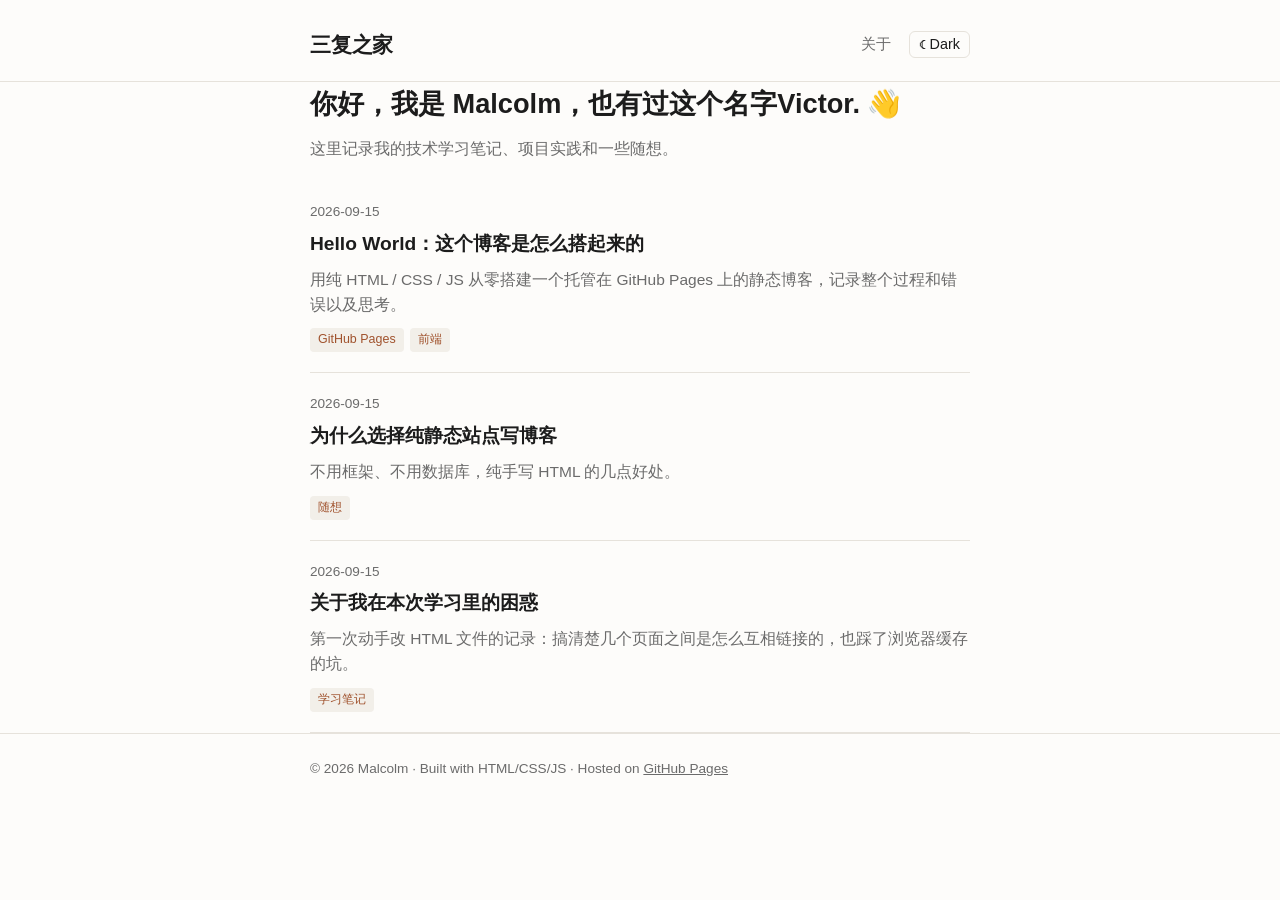
<file: index.html>
<!doctype html>
<html lang="zh-CN">
<head>
<meta charset="utf-8">
<meta name="viewport" content="width=device-width, initial-scale=1">
<title>三复之家</title>
<meta name="description" content="Malcolm 的个人博客 —— 记录技术学习与思考。">
<link rel="icon" href="data:image/svg+xml,<svg xmlns=%22http://www.w3.org/2000/svg%22 viewBox=%220 0 100 100%22><text y=%22.9em%22 font-size=%2290%22>📝</text></svg>">
<link rel="stylesheet" href="style.css">
</head>
<body>
<header class="site-header">
  <div class="wrap">
    <a class="site-title" href="index.html">三复之家</a>
    <nav class="site-nav">
      <a href="about.html">关于</a>
      <button id="theme-toggle" aria-label="切换主题">☾ Dark</button>
    </nav>
  </div>
</header>

<main class="wrap">
  <section class="intro">
    <h1>你好，我是 Malcolm，也有过这个名字Victor. 👋</h1>
    <p>这里记录我的技术学习笔记、项目实践和一些随想。</p>
  </section>

  <ul class="post-list">
    <li>
      <time datetime="2026-09-15">2026-09-15</time>
      <h2><a href="posts/hello-world.html">Hello World：这个博客是怎么搭起来的</a></h2>
      <p>用纯 HTML / CSS / JS 从零搭建一个托管在 GitHub Pages 上的静态博客，记录整个过程和错误以及思考。</p>
      <div class="tags"><span class="tag">GitHub Pages</span><span class="tag">前端</span></div>
    </li>
    <li>
      <time datetime="2026-09-15">2026-09-15</time>
      <h2><a href="posts/why-static-site.html">为什么选择纯静态站点写博客</a></h2>
      <p>不用框架、不用数据库，纯手写 HTML 的几点好处。</p>
      <div class="tags"><span class="tag">随想</span></div>
    </li>
    <li>
      <time datetime="2026-09-15">2026-09-15</time>
      <h2><a href="posts/A_New_Tempt.html">关于我在本次学习里的困惑</a></h2>
      <p>第一次动手改 HTML 文件的记录：搞清楚几个页面之间是怎么互相链接的，也踩了浏览器缓存的坑。</p>
      <div class="tags"><span class="tag">学习笔记</span></div>
    </li>
  </ul>
</main>

<footer class="site-footer">
  <div class="wrap">
    © 2026 Malcolm · Built with HTML/CSS/JS · Hosted on <a href="https://pages.github.com/" target="_blank" rel="noopener">GitHub Pages</a>
  </div>
</footer>

<script src="theme.js"></script>
</body>
</html>
</file>
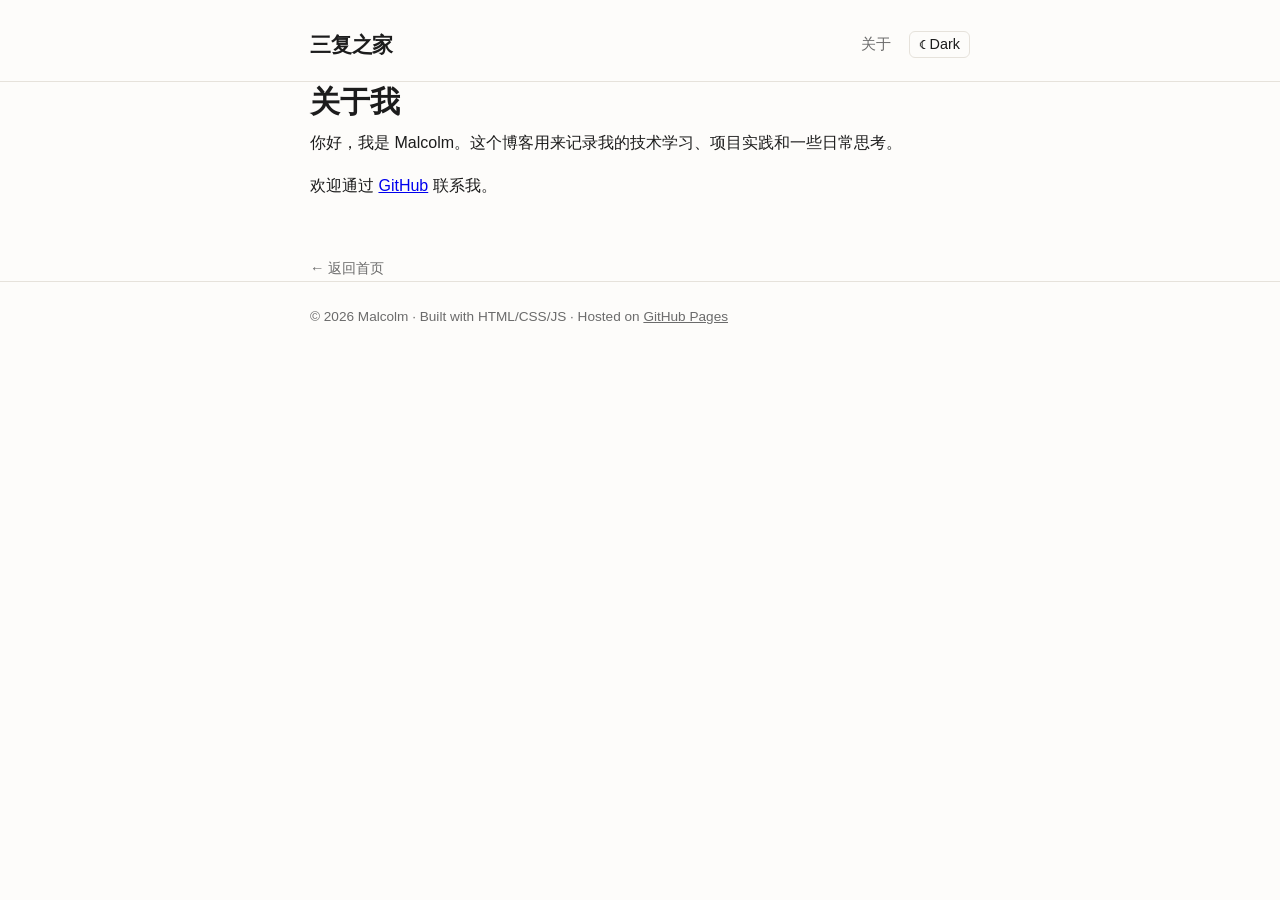
<file: about.html>
<!doctype html>
<html lang="zh-CN">
<head>
<meta charset="utf-8">
<meta name="viewport" content="width=device-width, initial-scale=1">
<title>关于 · 三复之家</title>
<link rel="icon" href="data:image/svg+xml,<svg xmlns=%22http://www.w3.org/2000/svg%22 viewBox=%220 0 100 100%22><text y=%22.9em%22 font-size=%2290%22>📝</text></svg>">
<link rel="stylesheet" href="style.css">
</head>
<body>
<header class="site-header">
  <div class="wrap">
    <a class="site-title" href="index.html">三复之家</a>
    <nav class="site-nav">
      <a href="about.html">关于</a>
      <button id="theme-toggle" aria-label="切换主题">☾ Dark</button>
    </nav>
  </div>
</header>

<main class="wrap">
  <article class="post">
    <h1>关于我</h1>
    <p>你好，我是 Malcolm。这个博客用来记录我的技术学习、项目实践和一些日常思考。</p>
    <p>欢迎通过 <a href="https://github.com/Victorgreatmarshal" target="_blank" rel="noopener">GitHub</a> 联系我。</p>
    <a class="back-link" href="index.html">← 返回首页</a>
  </article>
</main>

<footer class="site-footer">
  <div class="wrap">
    © 2026 Malcolm · Built with HTML/CSS/JS · Hosted on <a href="https://pages.github.com/" target="_blank" rel="noopener">GitHub Pages</a>
  </div>
</footer>

<script src="theme.js"></script>
</body>
</html>
</file>
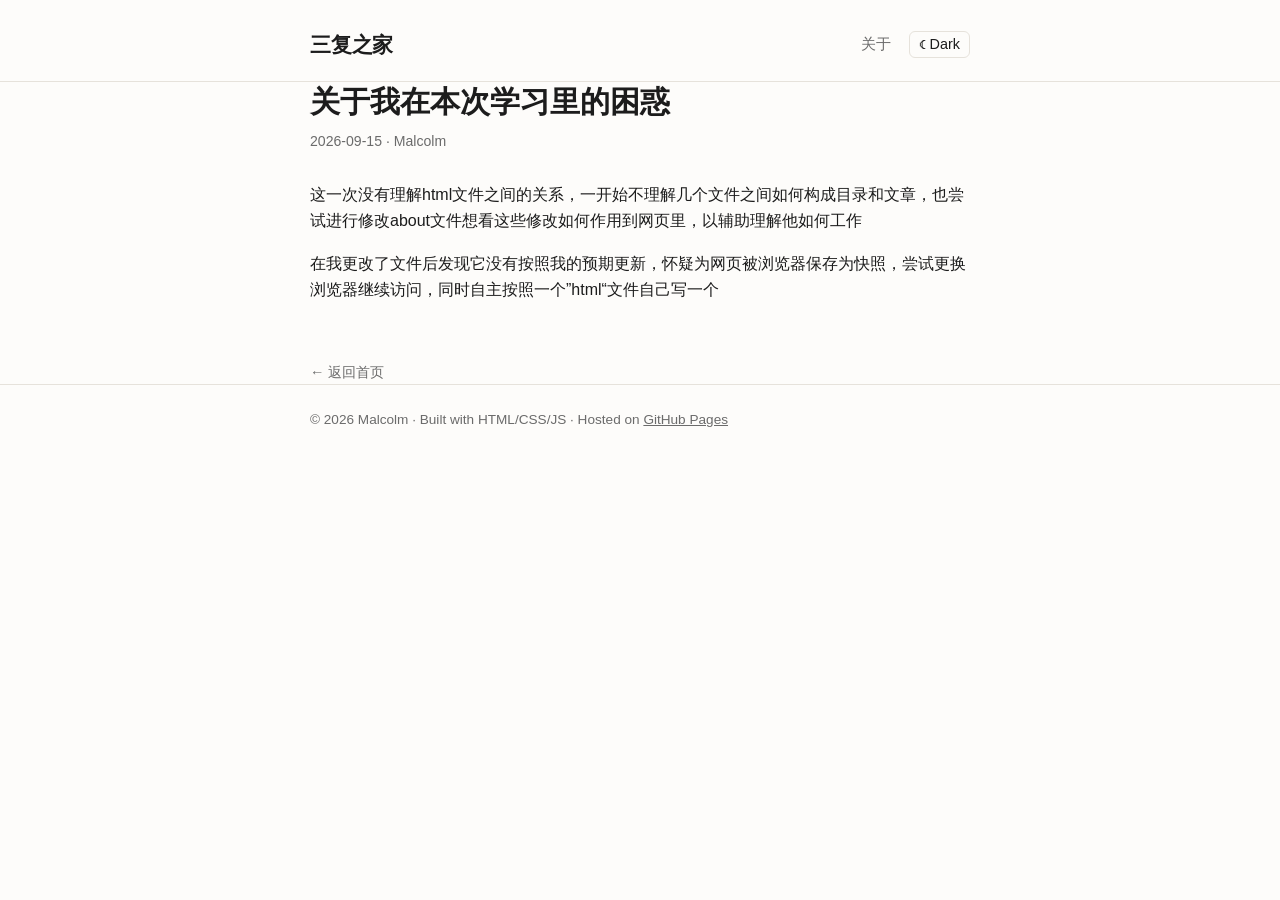
<file: posts/A_New_Tempt.html>
<!doctype html>
<html lang="zh-CN">
<head>
<meta charset="utf-8">
<meta name="viewport" content="width=device-width, initial-scale=1">
<title>关于我在本次学习里的困惑 · 三复之家</title>
<link rel="icon" href="data:image/svg+xml,<svg xmlns=%22http://www.w3.org/2000/svg%22 viewBox=%220 0 100 100%22><text y=%22.9em%22 font-size=%2290%22>📝</text></svg>">
<link rel="stylesheet" href="../style.css">
</head>
<body>
<header class="site-header">
  <div class="wrap">
    <a class="site-title" href="../index.html">三复之家</a>
    <nav class="site-nav">
      <a href="../about.html">关于</a>
      <button id="theme-toggle" aria-label="切换主题">☾ Dark</button>
    </nav>
  </div>
</header>

<main class="wrap">
  <article class="post">
    <h1>关于我在本次学习里的困惑</h1>
    <div class="post-meta">2026-09-15 · Malcolm</div>

    <p>这一次没有理解html文件之间的关系，一开始不理解几个文件之间如何构成目录和文章，也尝试进行修改about文件想看这些修改如何作用到网页里，以辅助理解他如何工作</p>
    <p>在我更改了文件后发现它没有按照我的预期更新，怀疑为网页被浏览器保存为快照，尝试更换浏览器继续访问，同时自主按照一个”html“文件自己写一个</p>

    <a class="back-link" href="../index.html">← 返回首页</a>
  </article>
</main>

<footer class="site-footer">
  <div class="wrap">
    © 2026 Malcolm · Built with HTML/CSS/JS · Hosted on <a href="https://pages.github.com/" target="_blank" rel="noopener">GitHub Pages</a>
  </div>
</footer>

<script src="../theme.js"></script>
</body>
</html>
</file>
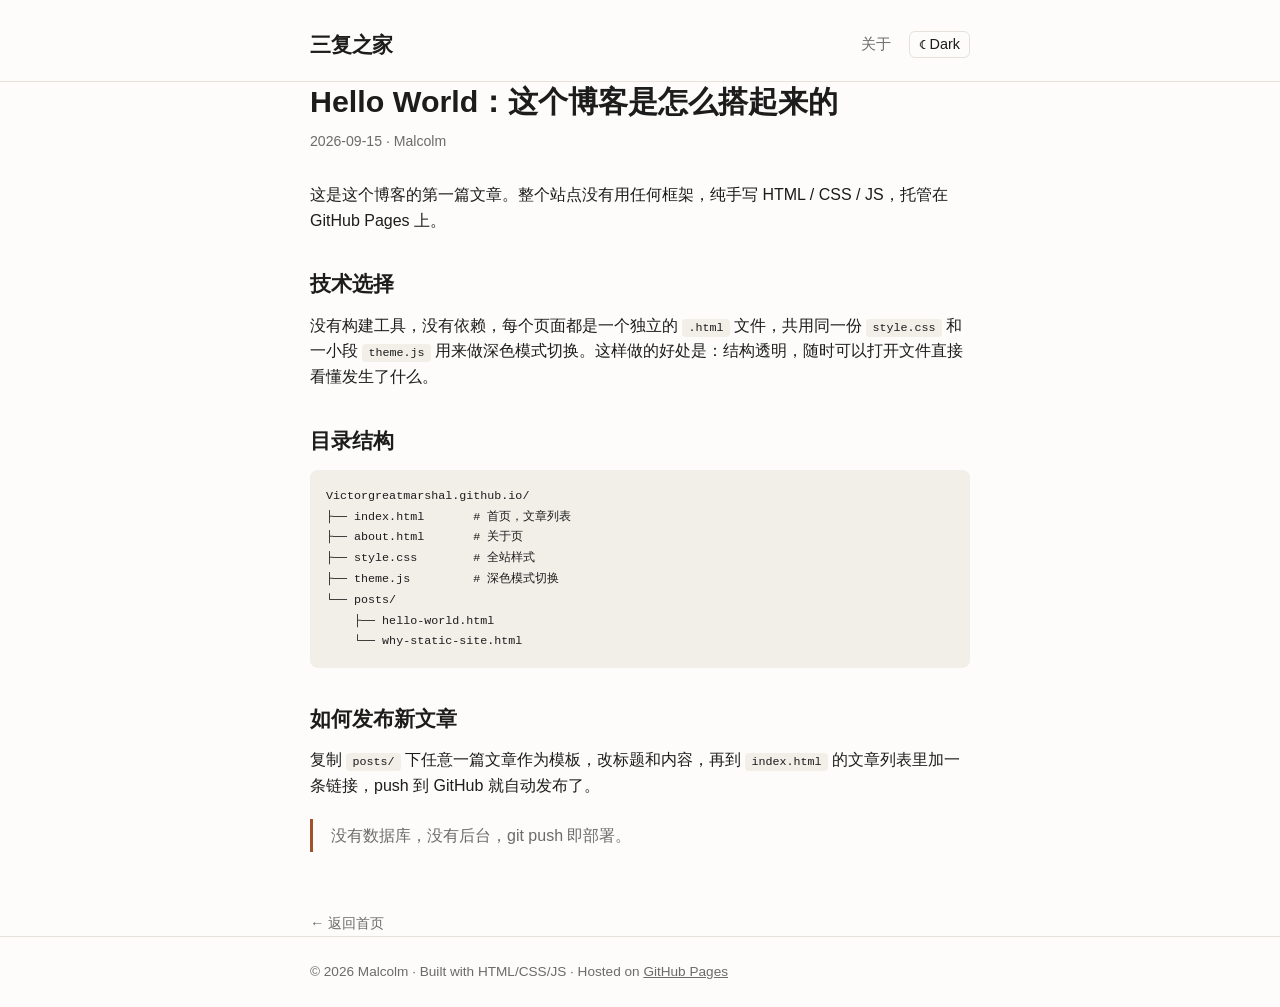
<file: posts/hello-world.html>
<!doctype html>
<html lang="zh-CN">
<head>
<meta charset="utf-8">
<meta name="viewport" content="width=device-width, initial-scale=1">
<title>Hello World：这个博客是怎么搭起来的 · 三复之家</title>
<link rel="icon" href="data:image/svg+xml,<svg xmlns=%22http://www.w3.org/2000/svg%22 viewBox=%220 0 100 100%22><text y=%22.9em%22 font-size=%2290%22>📝</text></svg>">
<link rel="stylesheet" href="../style.css">
</head>
<body>
<header class="site-header">
  <div class="wrap">
    <a class="site-title" href="../index.html">三复之家</a>
    <nav class="site-nav">
      <a href="../about.html">关于</a>
      <button id="theme-toggle" aria-label="切换主题">☾ Dark</button>
    </nav>
  </div>
</header>

<main class="wrap">
  <article class="post">
    <h1>Hello World：这个博客是怎么搭起来的</h1>
    <div class="post-meta">2026-09-15 · Malcolm</div>

    <p>这是这个博客的第一篇文章。整个站点没有用任何框架，纯手写 HTML / CSS / JS，托管在 GitHub Pages 上。</p>

    <h2>技术选择</h2>
    <p>没有构建工具，没有依赖，每个页面都是一个独立的 <code>.html</code> 文件，共用同一份 <code>style.css</code> 和一小段 <code>theme.js</code> 用来做深色模式切换。这样做的好处是：结构透明，随时可以打开文件直接看懂发生了什么。</p>

    <h2>目录结构</h2>
    <pre><code>Victorgreatmarshal.github.io/
├── index.html       # 首页，文章列表
├── about.html       # 关于页
├── style.css        # 全站样式
├── theme.js         # 深色模式切换
└── posts/
    ├── hello-world.html
    └── why-static-site.html</code></pre>

    <h2>如何发布新文章</h2>
    <p>复制 <code>posts/</code> 下任意一篇文章作为模板，改标题和内容，再到 <code>index.html</code> 的文章列表里加一条链接，push 到 GitHub 就自动发布了。</p>

    <blockquote>没有数据库，没有后台，git push 即部署。</blockquote>

    <a class="back-link" href="../index.html">← 返回首页</a>
  </article>
</main>

<footer class="site-footer">
  <div class="wrap">
    © 2026 Malcolm · Built with HTML/CSS/JS · Hosted on <a href="https://pages.github.com/" target="_blank" rel="noopener">GitHub Pages</a>
  </div>
</footer>

<script src="../theme.js"></script>
</body>
</html>
</file>
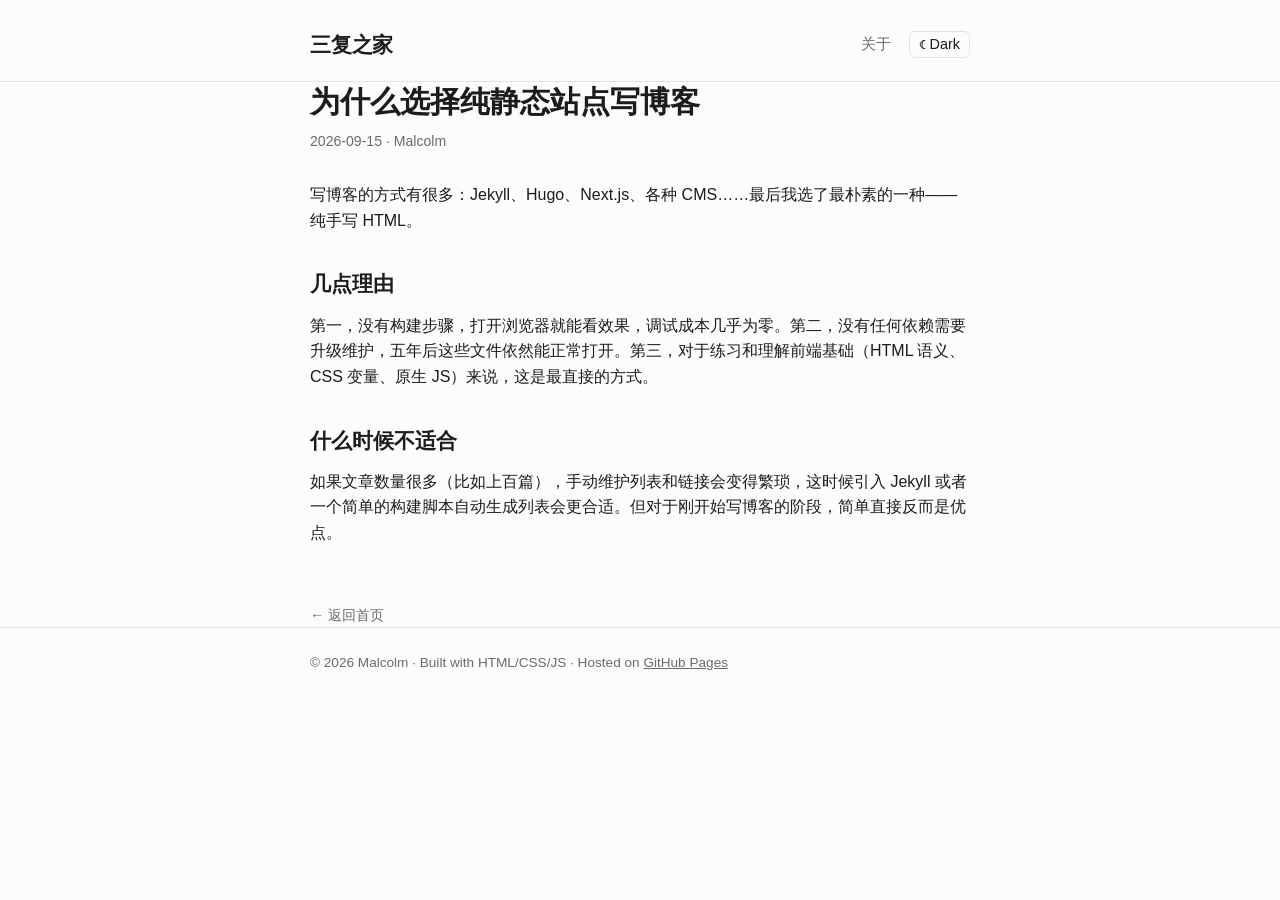
<file: posts/why-static-site.html>
<!doctype html>
<html lang="zh-CN">
<head>
<meta charset="utf-8">
<meta name="viewport" content="width=device-width, initial-scale=1">
<title>为什么选择纯静态站点写博客 · 三复之家</title>
<link rel="icon" href="data:image/svg+xml,<svg xmlns=%22http://www.w3.org/2000/svg%22 viewBox=%220 0 100 100%22><text y=%22.9em%22 font-size=%2290%22>📝</text></svg>">
<link rel="stylesheet" href="../style.css">
</head>
<body>
<header class="site-header">
  <div class="wrap">
    <a class="site-title" href="../index.html">三复之家</a>
    <nav class="site-nav">
      <a href="../about.html">关于</a>
      <button id="theme-toggle" aria-label="切换主题">☾ Dark</button>
    </nav>
  </div>
</header>

<main class="wrap">
  <article class="post">
    <h1>为什么选择纯静态站点写博客</h1>
    <div class="post-meta">2026-09-15 · Malcolm</div>

    <p>写博客的方式有很多：Jekyll、Hugo、Next.js、各种 CMS……最后我选了最朴素的一种——纯手写 HTML。</p>

    <h2>几点理由</h2>
    <p>第一，没有构建步骤，打开浏览器就能看效果，调试成本几乎为零。第二，没有任何依赖需要升级维护，五年后这些文件依然能正常打开。第三，对于练习和理解前端基础（HTML 语义、CSS 变量、原生 JS）来说，这是最直接的方式。</p>

    <h2>什么时候不适合</h2>
    <p>如果文章数量很多（比如上百篇），手动维护列表和链接会变得繁琐，这时候引入 Jekyll 或者一个简单的构建脚本自动生成列表会更合适。但对于刚开始写博客的阶段，简单直接反而是优点。</p>

    <a class="back-link" href="../index.html">← 返回首页</a>
  </article>
</main>

<footer class="site-footer">
  <div class="wrap">
    © 2026 Malcolm · Built with HTML/CSS/JS · Hosted on <a href="https://pages.github.com/" target="_blank" rel="noopener">GitHub Pages</a>
  </div>
</footer>

<script src="../theme.js"></script>
</body>
</html>
</file>
<file: style.css>
:root {
  --bg: #fdfcfa;
  --fg: #1c1c1c;
  --muted: #6b6b6b;
  --accent: #a0522d;
  --border: #e6e2db;
  --card-bg: #ffffff;
  --code-bg: #f2efe9;
}

:root[data-theme="dark"] {
  --bg: #16161a;
  --fg: #e8e6e1;
  --muted: #9a978f;
  --accent: #e0a37e;
  --border: #2c2c30;
  --card-bg: #1d1d21;
  --code-bg: #232327;
}

@media (prefers-color-scheme: dark) {
  :root:not([data-theme="light"]) {
    --bg: #16161a;
    --fg: #e8e6e1;
    --muted: #9a978f;
    --accent: #e0a37e;
    --border: #2c2c30;
    --card-bg: #1d1d21;
    --code-bg: #232327;
  }
}

* { box-sizing: border-box; }

html {
  color-scheme: light dark;
}

body {
  margin: 0;
  background: var(--bg);
  color: var(--fg);
  font-family: -apple-system, BlinkMacSystemFont, "Segoe UI", Helvetica, Arial, sans-serif;
  line-height: 1.6;
  -webkit-font-smoothing: antialiased;
  transition: background 0.2s ease, color 0.2s ease;
}

.wrap {
  max-width: 700px;
  margin: 0 auto;
  padding: 0 20px;
}

header.site-header {
  border-bottom: 1px solid var(--border);
  padding: 28px 0 20px;
}

header.site-header .wrap {
  display: flex;
  align-items: center;
  justify-content: space-between;
  gap: 16px;
}

.site-title {
  font-size: 1.3rem;
  font-weight: 700;
  text-decoration: none;
  color: var(--fg);
  letter-spacing: -0.01em;
}

.site-title span {
  color: var(--accent);
}

nav.site-nav {
  display: flex;
  align-items: center;
  gap: 18px;
}

nav.site-nav a {
  color: var(--muted);
  text-decoration: none;
  font-size: 0.95rem;
}

nav.site-nav a:hover {
  color: var(--fg);
}

#theme-toggle {
  background: none;
  border: 1px solid var(--border);
  color: var(--fg);
  border-radius: 6px;
  padding: 5px 9px;
  cursor: pointer;
  font-size: 0.9rem;
  line-height: 1;
}

#theme-toggle:hover {
  border-color: var(--accent);
}

main {
  padding: 40px 0 60px;
}

.intro {
  margin-bottom: 40px;
}

.intro h1 {
  font-size: 1.7rem;
  margin: 0 0 10px;
}

.intro p {
  color: var(--muted);
  margin: 0;
}

.post-list {
  list-style: none;
  margin: 0;
  padding: 0;
}

.post-list li {
  padding: 20px 0;
  border-bottom: 1px solid var(--border);
}

.post-list li:first-child {
  padding-top: 0;
}

.post-list time {
  display: block;
  font-size: 0.85rem;
  color: var(--muted);
  margin-bottom: 6px;
}

.post-list h2 {
  margin: 0 0 8px;
  font-size: 1.2rem;
}

.post-list h2 a {
  color: var(--fg);
  text-decoration: none;
}

.post-list h2 a:hover {
  color: var(--accent);
}

.post-list p {
  margin: 0;
  color: var(--muted);
  font-size: 0.97rem;
}

.post-list .tags {
  margin-top: 8px;
}

.tag {
  display: inline-block;
  font-size: 0.78rem;
  color: var(--accent);
  background: var(--code-bg);
  border-radius: 4px;
  padding: 2px 8px;
  margin-right: 6px;
}

article.post h1 {
  font-size: 1.9rem;
  margin: 0 0 8px;
  line-height: 1.3;
}

.post-meta {
  color: var(--muted);
  font-size: 0.88rem;
  margin-bottom: 30px;
}

article.post p {
  margin: 0 0 18px;
}

article.post h2 {
  margin: 34px 0 12px;
  font-size: 1.3rem;
}

article.post code {
  background: var(--code-bg);
  padding: 2px 6px;
  border-radius: 4px;
  font-size: 0.9em;
}

article.post pre {
  background: var(--code-bg);
  padding: 16px;
  border-radius: 8px;
  overflow-x: auto;
}

article.post pre code {
  background: none;
  padding: 0;
}

article.post blockquote {
  margin: 20px 0;
  padding: 4px 18px;
  border-left: 3px solid var(--accent);
  color: var(--muted);
}

.back-link {
  display: inline-block;
  margin-top: 40px;
  color: var(--muted);
  text-decoration: none;
  font-size: 0.9rem;
}

.back-link:hover {
  color: var(--accent);
}

footer.site-footer {
  border-top: 1px solid var(--border);
  padding: 24px 0;
  color: var(--muted);
  font-size: 0.85rem;
}

footer.site-footer a {
  color: var(--muted);
}

@media (max-width: 480px) {
  .intro h1 { font-size: 1.4rem; }
  article.post h1 { font-size: 1.5rem; }
}
</file>
